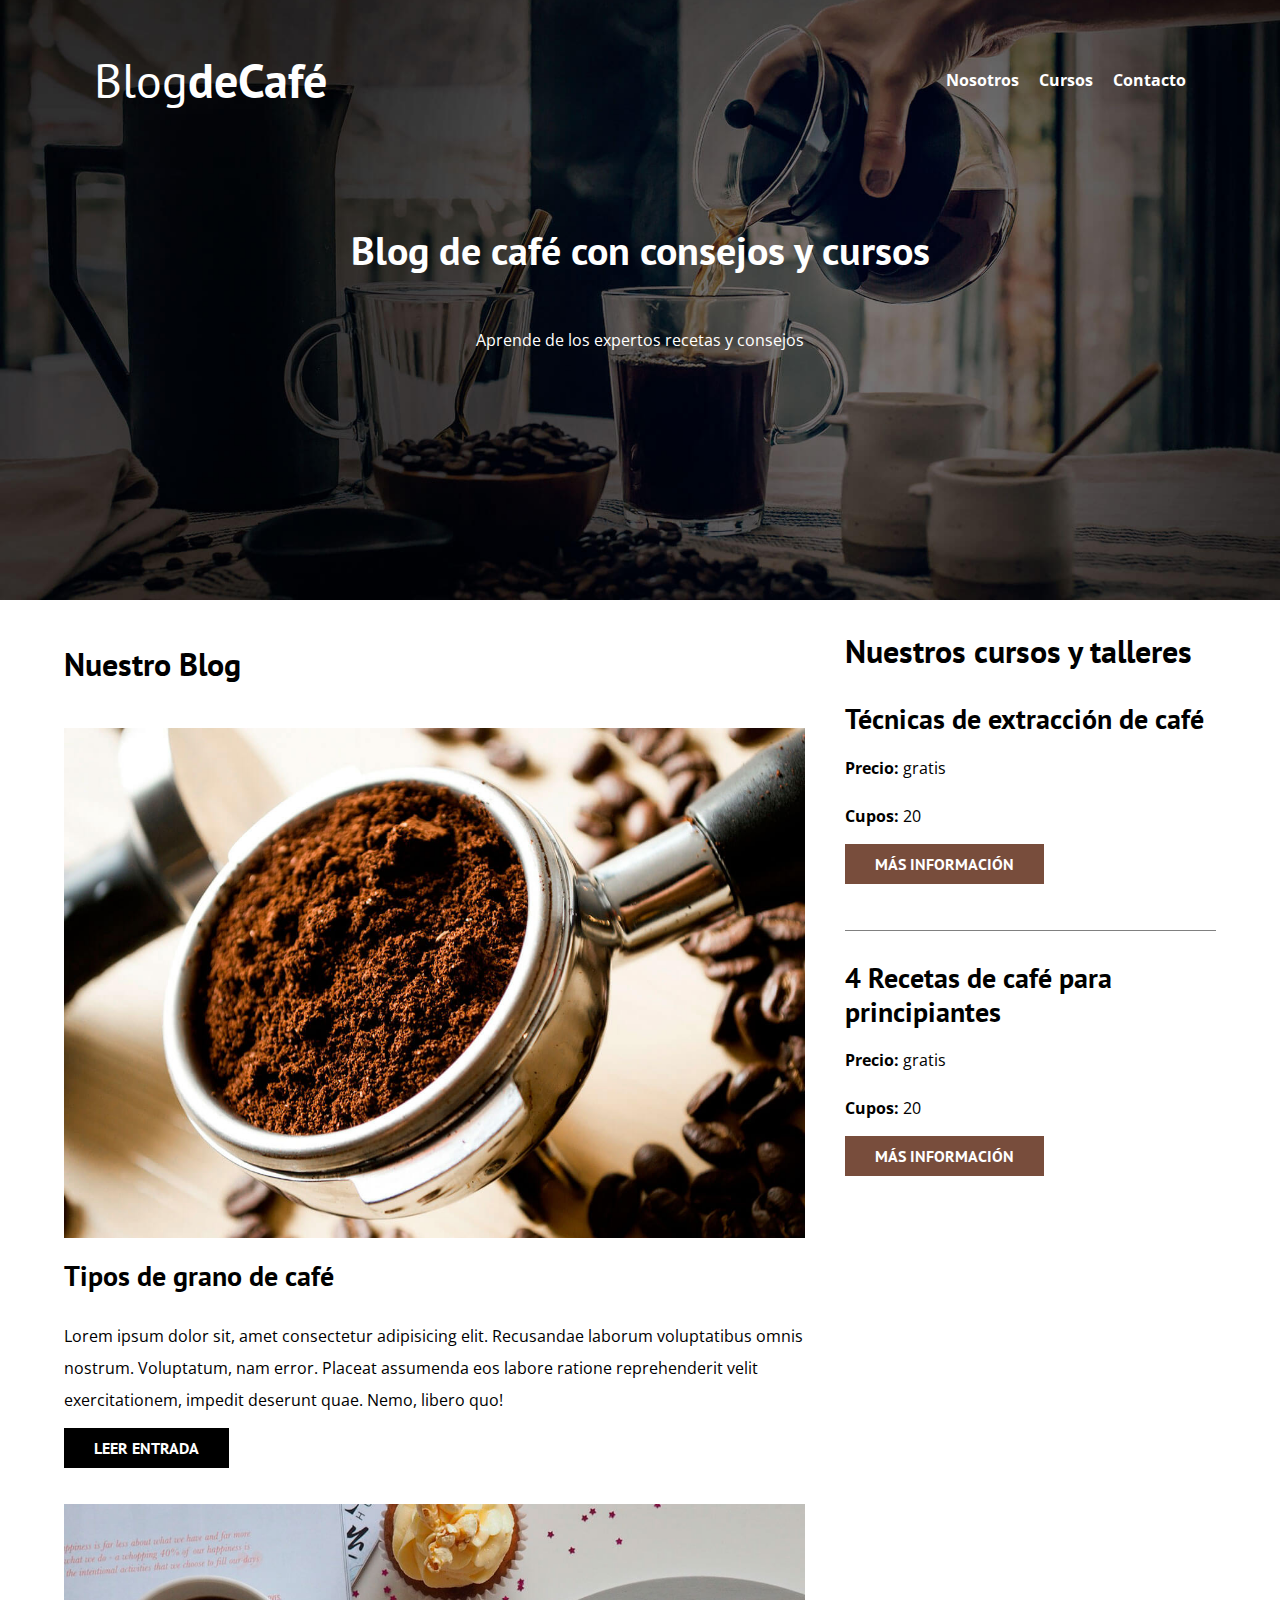
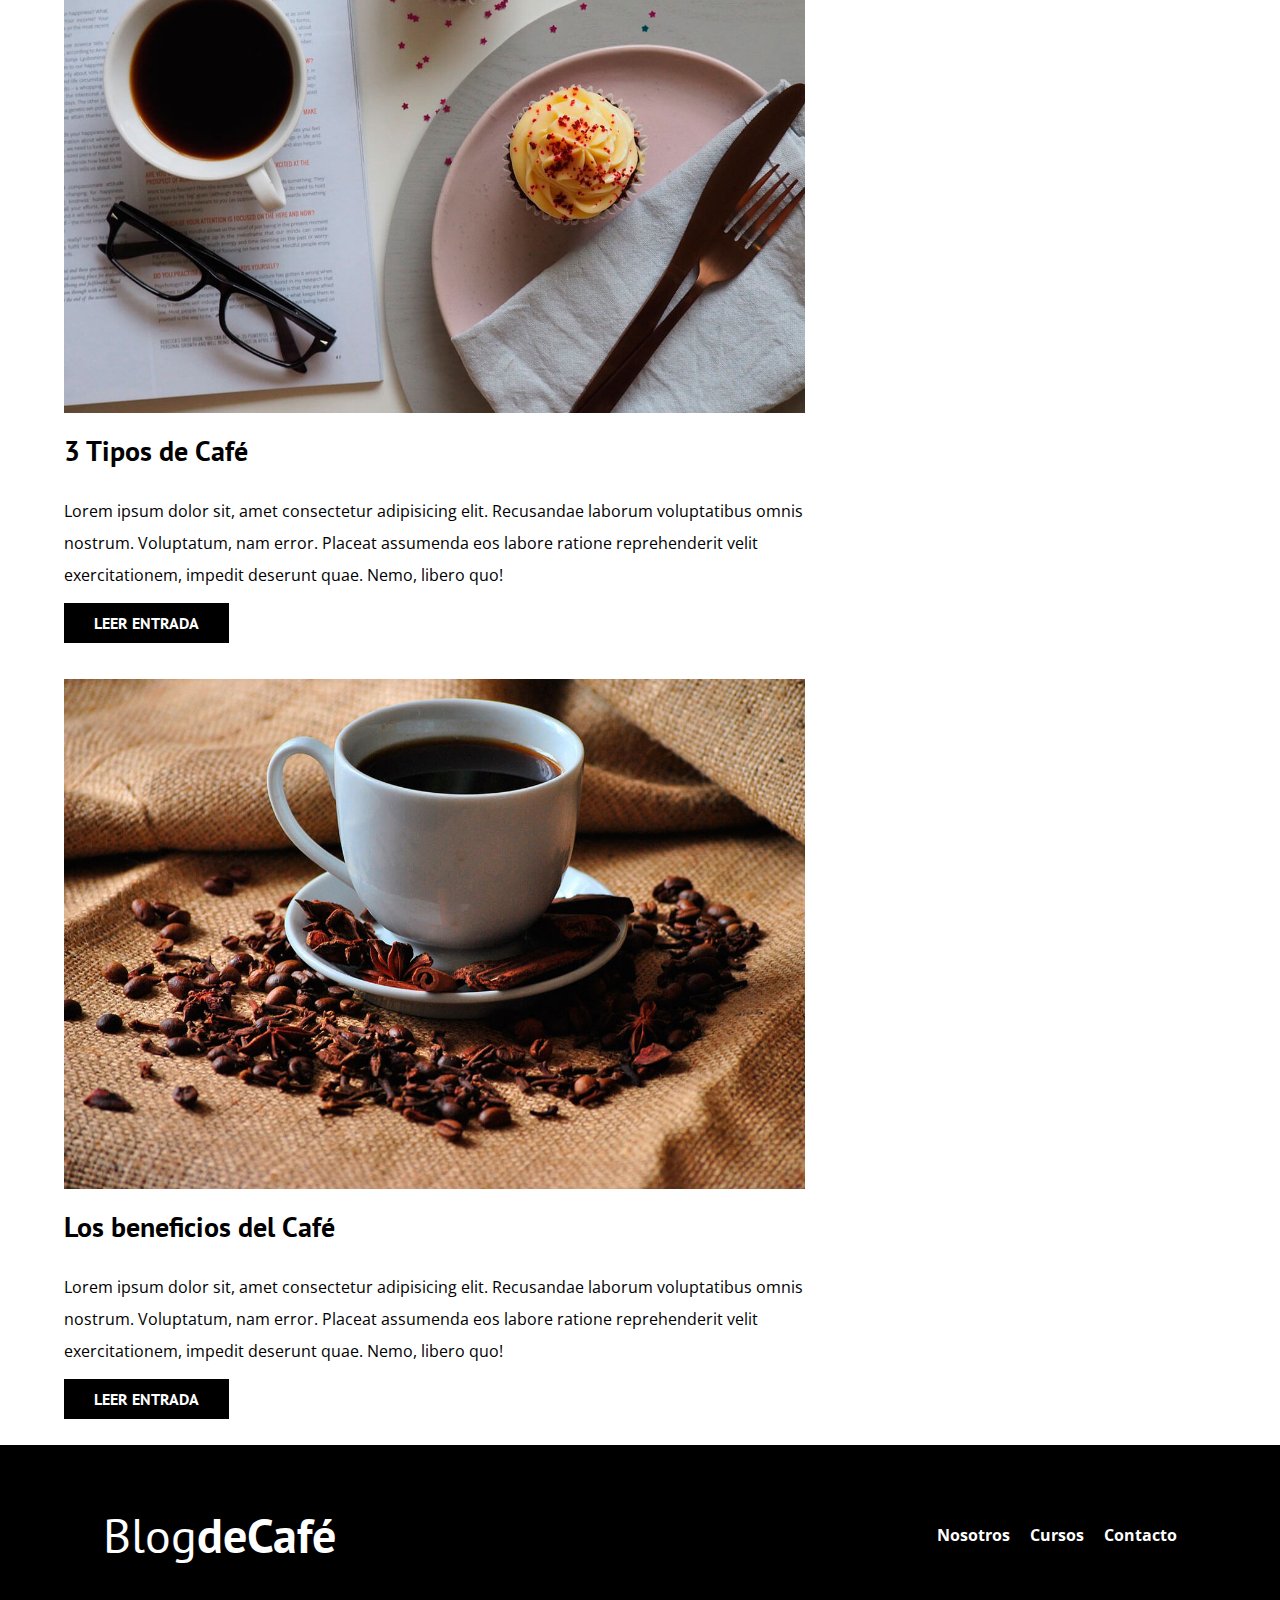
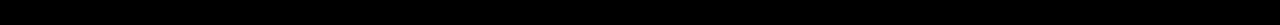
<file: index.html>
<!DOCTYPE html>
<html lang="en">
<head>
    <meta charset="UTF-8">
    <meta name="viewport" content="width=device-width, initial-scale=1.0">
    <title>Blog De Café</title>
    
    <!-- Prefetch-->
    <link rel="prefetch" href="nosotros.html" as="document">


    <!-- Preload-->
    <link rel="preload" href="styles/normalize.css" as="style">
    <link rel="stylesheet" href="styles/normalize.css">
    
    <link rel="preload" href="styles/styles.css" as="style">
    <link rel="stylesheet" href="styles/styles.css">
    
    <link rel="preaload" href="https://fonts.googleapis.com/css2?family=Open+Sans:ital,wght@0,300..800;1,300..800&family=PT+Sans:ital,wght@0,400;0,700;1,400;1,700&display=swap" crossorigin="crossorigin" as="font">
    <link href="https://fonts.googleapis.com/css2?family=Open+Sans:ital,wght@0,300..800;1,300..800&family=PT+Sans:ital,wght@0,400;0,700;1,400;1,700&display=swap" rel="stylesheet">

</head>
<body>
    <header class="header">
        <div class="contenedor">
            <div class="barra">
                <a class="logo" href="index.html">
                    <h1 class="logo__nombre">Blog<span class="logo__bold">deCafé</span></h1>
                </a>
                <nav class="navegacion">
                    <a class="enlace" href="nosotros.html">Nosotros</a>
                    <a class="enlace" href="cursos.html">Cursos</a>
                    <a class="enlace" href="contacto.html">Contacto</a>
                </nav>
            </div>
        </div>
        
        <div class="header--texto">
            <h2>Blog de café con consejos y cursos</h2>
            <p>Aprende de los expertos recetas y consejos</p>
        </div>
    </header>

    <div class="contenedor contenido-principal">
        <main class="blog">
            <h3>Nuestro Blog</h3>
            <div class="blog--articulos">
                <article class="entrada">
                    <div class="entrada--imagen">
                        <img src="img/blog1.jpg" alt="Cafetera con cafe">
                    </div>
                    <div class="entrada--contenido">
                        <h4 class="no-margin">Tipos de grano de café</h4>
                        <p>Lorem ipsum dolor sit, amet consectetur adipisicing elit. Recusandae laborum voluptatibus omnis nostrum. Voluptatum, nam error. Placeat assumenda eos labore ratione reprehenderit velit exercitationem, impedit deserunt quae. Nemo, libero quo!</p>
                        
                        <a href="entrada.html" class="boton entrada--contenido__boton">Leer entrada</a>
                    </div>
                </article>
    
                <article class="entrada">
                    <div class="entrada--imagen">
                        <img src="img/blog2.jpg" alt="Cafetera con cafe">
                    </div>
                    <div class="entrada--contenido">
                        <h4 class="no-margin">3 Tipos de Café</h4>
                        <p>Lorem ipsum dolor sit, amet consectetur adipisicing elit. Recusandae laborum voluptatibus omnis nostrum. Voluptatum, nam error. Placeat assumenda eos labore ratione reprehenderit velit exercitationem, impedit deserunt quae. Nemo, libero quo!</p>
                        <a href="entrada.html" class="boton entrada--contenido__boton">Leer entrada</a>
                    </div>
                </article>
    
                <article class="entrada">
                    <div class="entrada--imagen">
                        <img src="img/blog3.jpg" alt="Cafetera con cafe">
                    </div>
                    <div class="entrada--contenido">
                        <h4 class="no-margin">Los beneficios del Café</h4>
                        <p>Lorem ipsum dolor sit, amet consectetur adipisicing elit. Recusandae laborum voluptatibus omnis nostrum. Voluptatum, nam error. Placeat assumenda eos labore ratione reprehenderit velit exercitationem, impedit deserunt quae. Nemo, libero quo!</p>
                        <a href="entrada.html" class="boton entrada--contenido__boton">Leer entrada</a>
                    </div>
                </article>
            </div>
            
        </main>
        
        <aside class="sidebar">
            <h3>Nuestros cursos y talleres</h3>

            <ul class="cursos ">
                <li class="curso">
                    <h4 class="no-margin">Técnicas de extracción de café</h4>
                    <p><span class="p__bold">Precio:</span> gratis</p>
                    <p><span class="p__bold">Cupos:</span> 20</p>
                    <a href="cursos.html" class="boton curso--boton">Más información</a>
                </li>
    
                <li class="curso">

                    <h4 class="no-margin">4 Recetas de café para principiantes</h4>
                    <p><span class="p__bold">Precio:</span> gratis</p>
                    <p><span class="p__bold">Cupos:</span> 20</p>
                    <a href="cursos.html" class="boton curso--boton">Más información</a>            
                </li>
            </ul>
        </aside>
    </div>

    <footer class="footer">
        <div class="contenedor">
            <div class="barra">
                <a class="logo" href="index.html">
                    <h1 class="logo__nombre">Blog<span class="logo__bold">deCafé</span></h1>
                </a>
                <nav class="navegacion">
                    <a class="enlace" href="nosotros.html">Nosotros</a>
                    <a class="enlace" href="cursos.html">Cursos</a>
                    <a class="enlace" href="contacto.html">Contacto</a>
                </nav>
            </div>

        </div>
    </footer>
</body>
</html>
</file>
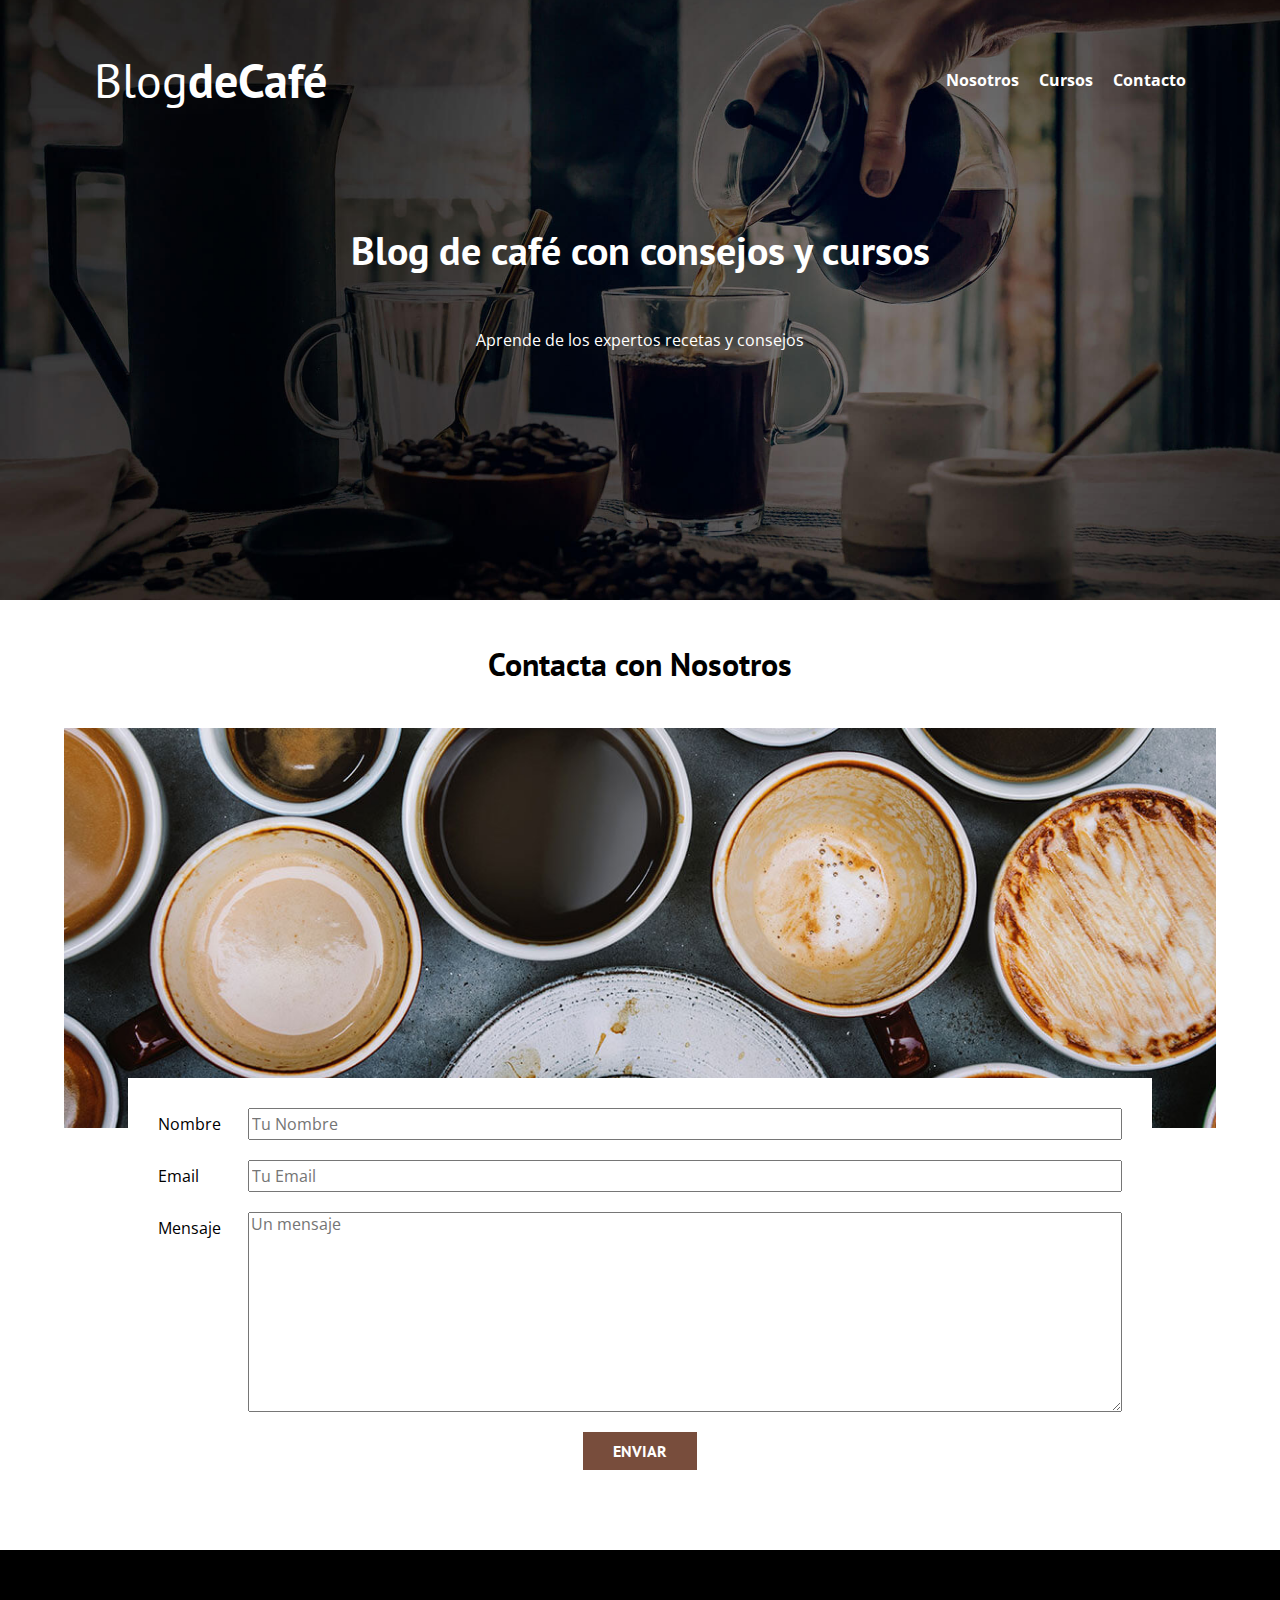
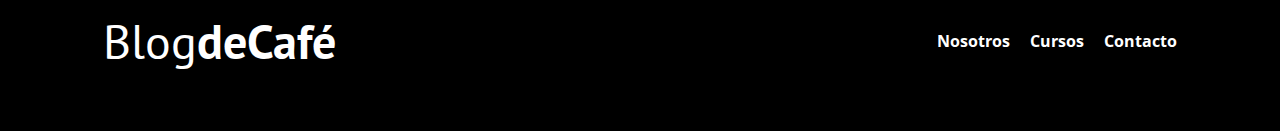
<file: contacto.html>
<!DOCTYPE html>
<html lang="en">
<head>
    <meta charset="UTF-8">
    <meta name="viewport" content="width=device-width, initial-scale=1.0">
    <title>Contacto</title>
    <link href="https://fonts.googleapis.com/css2?family=Open+Sans:ital,wght@0,300..800;1,300..800&family=PT+Sans:ital,wght@0,400;0,700;1,400;1,700&display=swap" rel="stylesheet">
    <link rel="stylesheet" href="/styles/normalize.css">
    <link rel="stylesheet" href="/styles/styles.css">
</head>
<body>
    <header class="header">
        <div class="contenedor">
            <div class="barra">
                <a class="logo" href="index.html">
                    <h1 class="logo__nombre">Blog<span class="logo__bold">deCafé</span></h1>
                </a>
                <nav class="navegacion">
                    <a class="enlace" href="nosotros.html">Nosotros</a>
                    <a class="enlace" href="cursos.html">Cursos</a>
                    <a class="enlace" href="contacto.html">Contacto</a>
                </nav>
            </div>
        </div>
        
        <div class="header--texto">
            <h2>Blog de café con consejos y cursos</h2>
            <p>Aprende de los expertos recetas y consejos</p>
        </div>
    </header>


    <main>
        <h3 class="centrar-texto">Contacta con Nosotros</h3>

        <div class="contacto-bg contenedor"></div>

        <form class="formulario ">
            <div class="campo">
                <label class="campo__label" for="nombre">Nombre</label>
                <input type="text" class="campo__field"  placeholder="Tu Nombre" id="nombre">
            </div>
            
            <div class="campo">
                <label class="campo__label" for="mail">Email</label>
                <input type="text" class="campo__field"  placeholder="Tu Email" id="mail">
            </div>

            <div class="campo">
                <label class="campo__label" for="mensaje">Mensaje</label>
                <textarea class="campo__field--textarea" id="mensaje" placeholder="Un mensaje"></textarea>
            </div>

            <div class="campo">
                <input type="submit" value="Enviar" class="boton curso--boton">
            </div>
        </form>





    </main>


    <footer class="footer">
        <div class="contenedor">
            <div class="barra">
                <a class="logo" href="index.html">
                    <h1 class="logo__nombre">Blog<span class="logo__bold">deCafé</span></h1>
                </a>
                <nav class="navegacion">
                    <a class="enlace" href="nosotros.html">Nosotros</a>
                    <a class="enlace" href="cursos.html">Cursos</a>
                    <a class="enlace" href="contacto.html">Contacto</a>
                </nav>
            </div>

        </div>
    </footer>
</body>
</html>
</file>
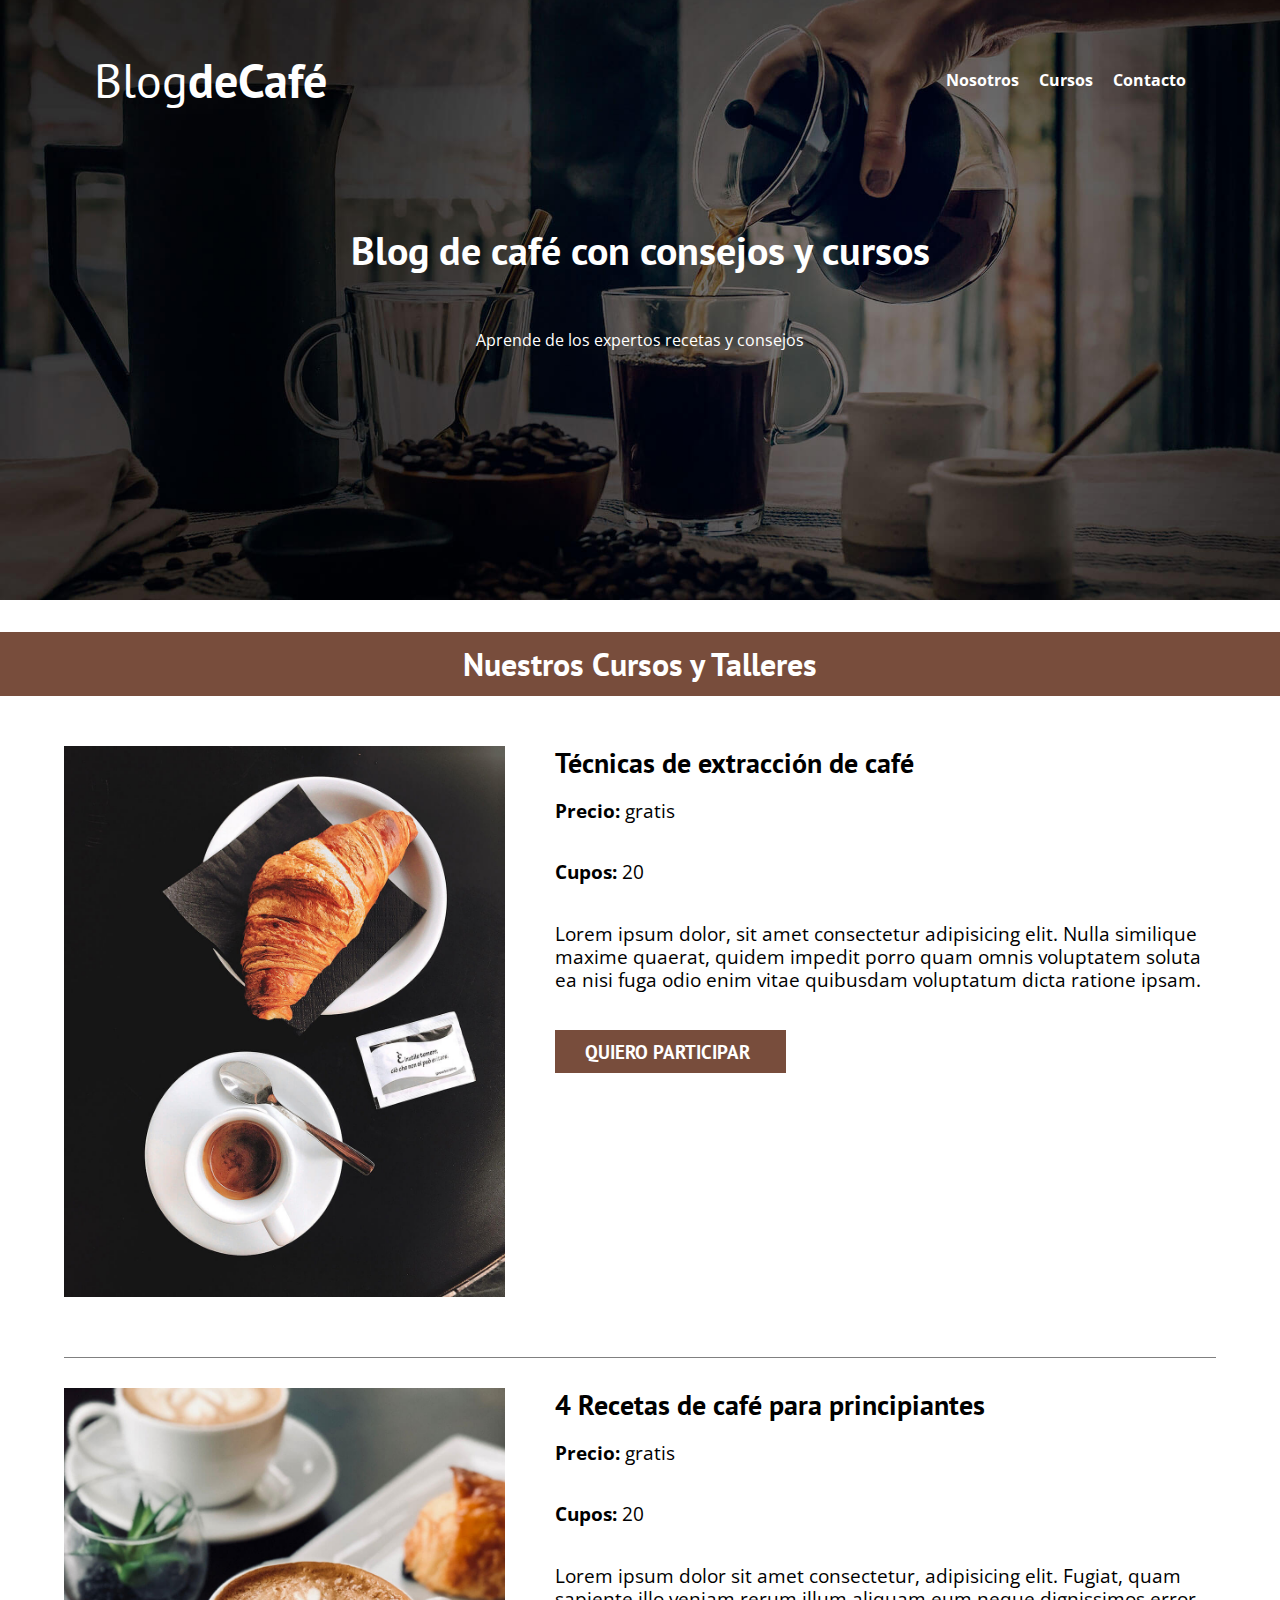
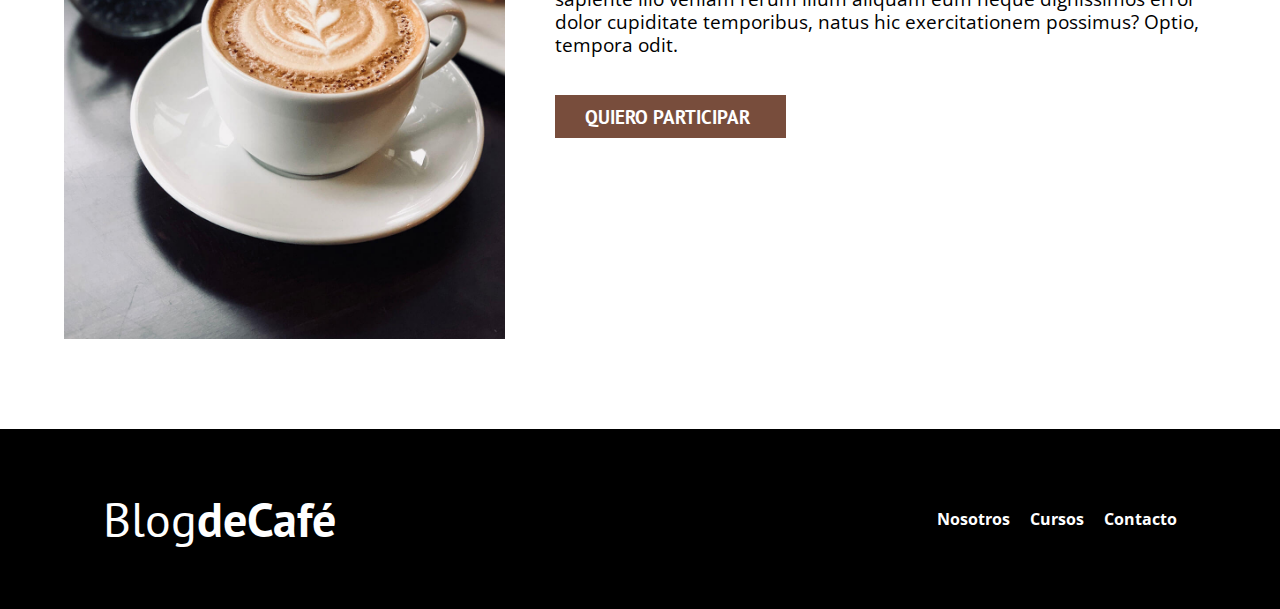
<file: cursos.html>
<!DOCTYPE html>
<html lang="en">
<head>
    <meta charset="UTF-8">
    <meta name="viewport" content="width=device-width, initial-scale=1.0">
    <title>Cursos y Talleres</title>
    <link href="https://fonts.googleapis.com/css2?family=Open+Sans:ital,wght@0,300..800;1,300..800&family=PT+Sans:ital,wght@0,400;0,700;1,400;1,700&display=swap" rel="stylesheet">
    <link rel="stylesheet" href="/styles/normalize.css">
    <link rel="stylesheet" href="/styles/styles.css">
</head>
<body>
    <header class="header">
        <div class="contenedor">
            <div class="barra">
                <a class="logo" href="index.html">
                    <h1 class="logo__nombre">Blog<span class="logo__bold">deCafé</span></h1>
                </a>
                <nav class="navegacion">
                    <a class="enlace" href="nosotros.html">Nosotros</a>
                    <a class="enlace" href="cursos.html">Cursos</a>
                    <a class="enlace" href="contacto.html">Contacto</a>
                </nav>
            </div>
        </div>
        
        <div class="header--texto">
            <h2>Blog de café con consejos y cursos</h2>
            <p>Aprende de los expertos recetas y consejos</p>
        </div>
    </header>


    <main>
        <div class="nuestros-cursos">
            <h3>Nuestros Cursos y Talleres</h3>
            <ul class="cursos contenedor">
                <li class="curso-nuestros-cursos curso">
                    <div class="curso--imagen">
                        <img src="/img/curso1.jpg" alt="curso 1">
                    </div>
                    <div class="curso--contenido">
                        <h4 class="no-margin">Técnicas de extracción de café</h4>
                        <p><span class="p__bold">Precio:</span> gratis</p>
                        <p><span class="p__bold">Cupos:</span> 20</p>
                        <p>Lorem ipsum dolor, sit amet consectetur adipisicing elit. Nulla similique maxime quaerat, quidem impedit porro quam omnis voluptatem soluta ea nisi fuga odio enim vitae quibusdam voluptatum dicta ratione ipsam.</p>
                        <a href="contacto.html" class="curso--contenido__boton boton"> Quiero Participar </a>
                    </div>
                </li>
    
                <li class="curso curso-nuestros-cursos">
                    <div class="curso--imagen">
                        <img src="/img/curso2.jpg" alt="curso 1">
                    </div>
                    <div class="curso--contenido">
                        <h4 class="no-margin">4 Recetas de café para principiantes</h4>
                        <p><span class="p__bold">Precio:</span> gratis</p>
                        <p><span class="p__bold">Cupos:</span> 20</p>
                        <p>Lorem ipsum dolor sit amet consectetur, adipisicing elit. Fugiat, quam sapiente illo veniam rerum illum aliquam eum neque dignissimos error dolor cupiditate temporibus, natus hic exercitationem possimus? Optio, tempora odit.</p>
                        <a href="contacto.html" class="curso--contenido__boton boton"> Quiero Participar </a>
                    </div>
                </li>
            </ul>
        </div>
    </main>


    <footer class="footer">
        <div class="contenedor">
            <div class="barra">
                <a class="logo" href="index.html">
                    <h1 class="logo__nombre">Blog<span class="logo__bold">deCafé</span></h1>
                </a>
                <nav class="navegacion">
                    <a class="enlace" href="nosotros.html">Nosotros</a>
                    <a class="enlace" href="cursos.html">Cursos</a>
                    <a class="enlace" href="contacto.html">Contacto</a>
                </nav>
            </div>

        </div>
    </footer>
</body>
</html>
</file>
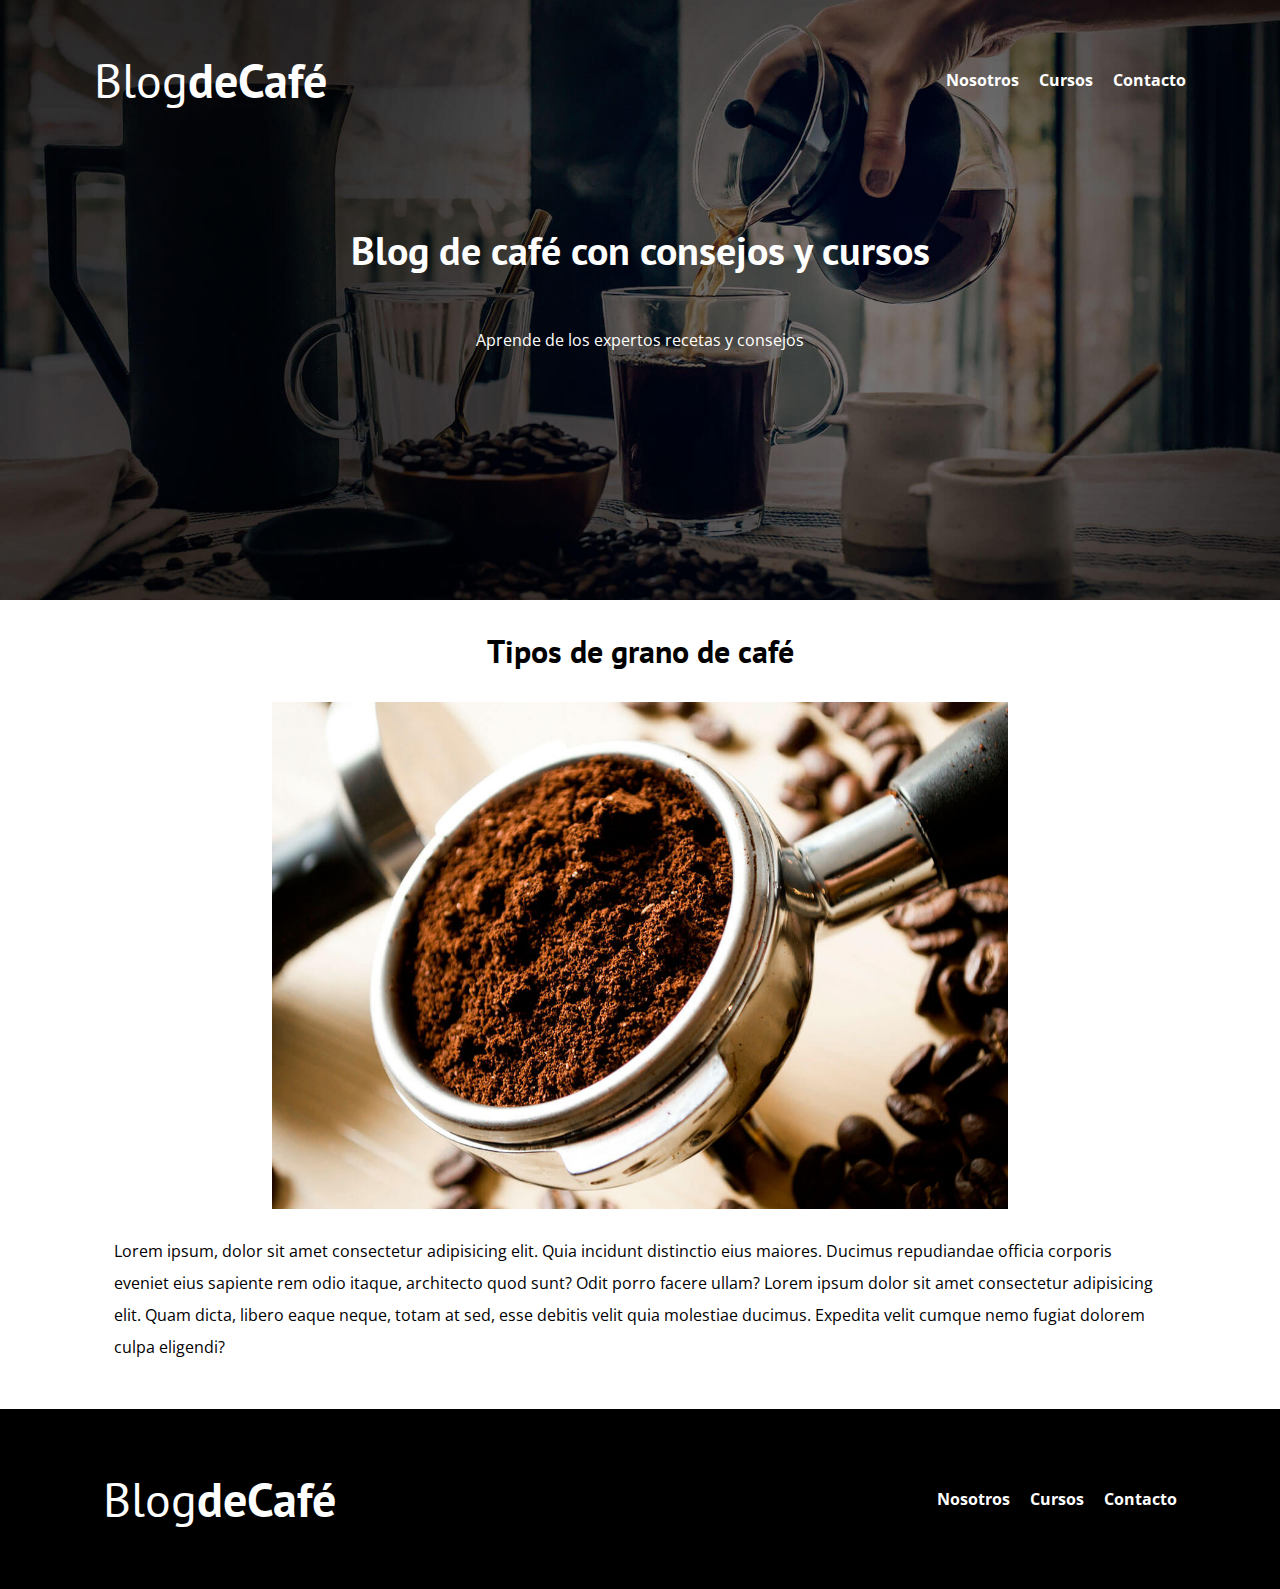
<file: entrada.html>
<!DOCTYPE html>
<html lang="en">
<head>
    <meta charset="UTF-8">
    <meta name="viewport" content="width=device-width, initial-scale=1.0">
    <title>Nosotros</title>
    <link href="https://fonts.googleapis.com/css2?family=Open+Sans:ital,wght@0,300..800;1,300..800&family=PT+Sans:ital,wght@0,400;0,700;1,400;1,700&display=swap" rel="stylesheet">
    <link rel="stylesheet" href="/styles/normalize.css">
    <link rel="stylesheet" href="/styles/styles.css">
</head>
<body>
    <header class="header">
        <div class="contenedor">
            <div class="barra">
                <a class="logo" href="index.html">
                    <h1 class="logo__nombre">Blog<span class="logo__bold">deCafé</span></h1>
                </a>
                <nav class="navegacion">
                    <a class="enlace" href="nosotros.html">Nosotros</a>
                    <a class="enlace" href="cursos.html">Cursos</a>
                    <a class="enlace" href="contacto.html">Contacto</a>
                </nav>
            </div>
        </div>
        
        <div class="header--texto">
            <h2>Blog de café con consejos y cursos</h2>
            <p>Aprende de los expertos recetas y consejos</p>
        </div>
    </header>


    <main>
        <div class="entrada-blog contenedor">
            <h3 class="centrar-texto">Tipos de grano de café</h3>
            <div class="blog--imagen">
                <img src="/img/blog1.jpg" alt="entrada-blog">
            </div>
            <p>Lorem ipsum, dolor sit amet consectetur adipisicing elit. Quia incidunt distinctio eius maiores. Ducimus repudiandae officia corporis eveniet eius sapiente rem odio itaque, architecto quod sunt? Odit porro facere ullam? Lorem ipsum dolor sit amet consectetur adipisicing elit. Quam dicta, libero eaque neque, totam at sed, esse debitis velit quia molestiae ducimus. Expedita velit cumque nemo fugiat dolorem culpa eligendi?</p>
        </div>
    </main>


    <footer class="footer">
        <div class="contenedor">
            <div class="barra">
                <a class="logo" href="index.html">
                    <h1 class="logo__nombre">Blog<span class="logo__bold">deCafé</span></h1>
                </a>
                <nav class="navegacion">
                    <a class="enlace" href="nosotros.html">Nosotros</a>
                    <a class="enlace" href="cursos.html">Cursos</a>
                    <a class="enlace" href="contacto.html">Contacto</a>
                </nav>
            </div>

        </div>
    </footer>
</body>
</html>
</file>
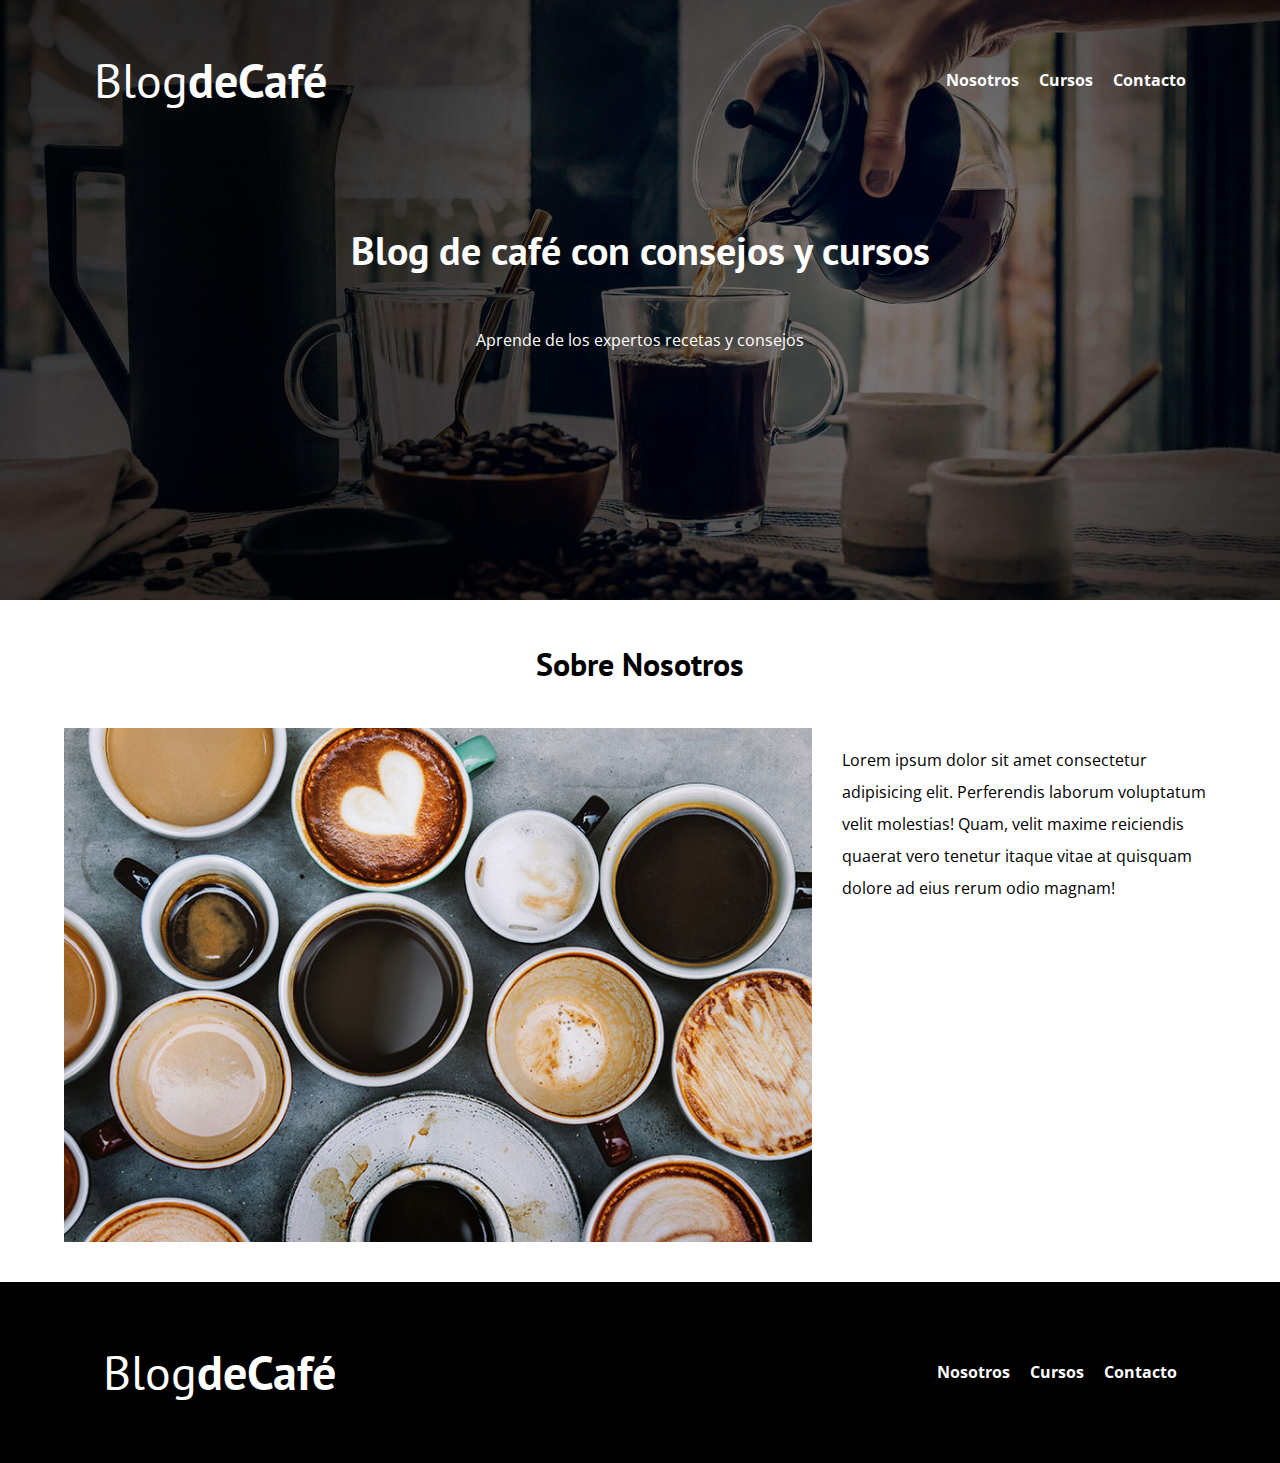
<file: nosotros.html>
<!DOCTYPE html>
<html lang="en">
<head>
    <meta charset="UTF-8">
    <meta name="viewport" content="width=device-width, initial-scale=1.0">
    <title>Nosotros</title>
    <link href="https://fonts.googleapis.com/css2?family=Open+Sans:ital,wght@0,300..800;1,300..800&family=PT+Sans:ital,wght@0,400;0,700;1,400;1,700&display=swap" rel="stylesheet">
    <link rel="stylesheet" href="/styles/normalize.css">
    <link rel="stylesheet" href="/styles/styles.css">
</head>
<body>
    <header class="header">
        <div class="contenedor">
            <div class="barra">
                <a class="logo" href="index.html">
                    <h1 class="logo__nombre">Blog<span class="logo__bold">deCafé</span></h1>
                </a>
                <nav class="navegacion">
                    <a class="enlace" href="nosotros.html">Nosotros</a>
                    <a class="enlace" href="cursos.html">Cursos</a>
                    <a class="enlace" href="contacto.html">Contacto</a>
                </nav>
            </div>
        </div>
        
        <div class="header--texto">
            <h2>Blog de café con consejos y cursos</h2>
            <p>Aprende de los expertos recetas y consejos</p>
        </div>
    </header>


    <main>
        <div class="nosotros contenedor">
            <h3>Sobre Nosotros</h3>
            <div class="nosotros--contenido">
                <div class="nosotros__imagen">
                    <img src="/img/nosotros.jpg" alt="Sobre nosotros">
                </div>
                <p>Lorem ipsum dolor sit amet consectetur adipisicing elit. Perferendis laborum voluptatum velit molestias! Quam, velit maxime reiciendis quaerat vero tenetur itaque vitae at quisquam dolore ad eius rerum odio magnam!</p>
            </div>
        </div>
    </main>


    <footer class="footer">
        <div class="contenedor">
            <div class="barra">
                <a class="logo" href="index.html">
                    <h1 class="logo__nombre">Blog<span class="logo__bold">deCafé</span></h1>
                </a>
                <nav class="navegacion">
                    <a class="enlace" href="nosotros.html">Nosotros</a>
                    <a class="enlace" href="cursos.html">Cursos</a>
                    <a class="enlace" href="contacto.html">Contacto</a>
                </nav>
            </div>

        </div>
    </footer>
</body>
</html>
</file>
<file: styles/styles.css>
:root {
    --fuenteHeading: "PT Sans", sans-serif;
    --fuenteParrafos : "Open Sans", sans-serif;

    --primario: #784D3C;
    --blanco: #ffffff;
    --negro: #000000;
}

html {
    box-sizing: border-box;
    font-size: 62.5%;
}

*, *::before, *::after {
    box-sizing: inherit;
}

body {
    font-family: var(--fuenteParrafos);
    font-size: 1.6rem;
    line-height: 2;
}   

/*  Globales    */
.contenedor {
    max-width: 120rem;
    width: 90%;
    margin: 0 auto;
}

a {
    text-decoration: none;
}

h1, h2, h3, h4 {
    font-family: var(--fuenteHeading);
}

h1 {
    font-size: 4.8rem;
}
h2 {
    font-size: 4rem;
}
h3 {
    font-size: 3.2rem;
}
h4 {
    font-size: 2.8rem;
}

img {
    max-width: 100%;
}

.no-margin {
    margin: 0;
}

.no-padding {
    padding: 0;
}

.centrar-texto {
    text-align: center;
}


/*  HEADER  */

.header {
    background-image: url(../img/banner.jpg);
    height: 60rem;
    background-size: cover;
    background-repeat: no-repeat;
    background-position: center center;
}

.header--texto {
    text-align: center;
    color: var(--blanco);
    margin-top: 5rem;
}


@media (min-width: 768px) {
    .barra {
        display: flex;
        justify-content: space-between;
        align-items: center;
        margin: 0 3rem;
    }    
}

.logo {
    color: var(--blanco);
}

.logo__nombre {
    font-weight: lighter;
}

.logo__bold {
    font-weight: 700;
}


.navegacion {
    display: flex;
    flex-direction: row;
    justify-content: space-around;
    gap: 2rem;
}

@media (max-width: 768px ) {
    .logo {
        text-align: center;
    }
    .navegacion {
        flex-direction: column;
        align-items: center;
    }
}



.enlace {
    color: var(--blanco);
    font-weight: bold;
}

.enlace:hover {
    background-color: #302d2d;
    border-radius: 20%;
    padding: 0 0.8rem;
}


/*  BLOG Y ASIDE    */

@media (min-width: 768px) {
    .contenido-principal {
        display: grid;
        grid-template-columns: 2fr 1fr;
        column-gap: 4rem;
    }
}

.blog--articulos {
    display: grid;
    grid-template-rows: repeat(3, 1fr);
    gap: 4rem;
}

.boton {
    padding: 1rem 3rem;
    color: var(--blanco);
    font-family: var(--fuenteHeading);
    text-transform: uppercase;
    font-weight: 700;
}

.entrada--contenido__boton {
    background-color: var(--negro);
}


@media (max-width: 768px ) {
    .entrada--contenido__boton {
        display: block;
        text-align: center;
    }   
}



.cursos {
    display: flex;
    flex-direction: column;
    gap: 3rem;
    list-style: none;
    padding: 0%;
}

.cursos h4, 
.sidebar h3 {
    line-height: 1.2;
}

.curso {
    border-bottom: 1px solid gray;
    padding-bottom: 5rem ;
}

.curso:last-of-type {
    border: none;
}

.curso--boton {
    background-color: var(--primario);
    border: none;
}

.curso .p__bold {
    font-weight: 700;
}


/*  FOOTER  */

.footer {
    background-color: black;
    padding: 1rem;
    margin-top: 3rem;
}



/*  NOSOTROS.HTML   */

.nosotros h3 {
    text-align: center;
}


@media (min-width: 768px) {
    .nosotros--contenido {
        display: grid;
        grid-template-columns: 2fr 1fr;
        gap: 3rem;
    }
}


/*  NUESTROS CURSOS   */

.nuestros-cursos {
    align-items: center;
}

.nuestros-cursos h3 {   
    margin-bottom: 5rem;
    text-align: center;
    background-color: var(--primario);
    color: var(--blanco);
}

.curso-nuestros-cursos {
    display: flex;
    gap: 5rem;
}

.curso--imagen {
    flex-basis: 40%;
}

.curso--contenido {
    flex-basis: 60%;
    display: flex;
    flex-direction: column;
    font-size: larger;
    line-height: 1.2;
}

.curso--contenido__boton {
    background-color: var(--primario);
    width: 35%;
    margin-top: 2rem;
}

@media (max-width: 768px) {
    .curso--imagen {
        flex-basis: 50%;
    }
    .curso--contenido {
        flex-basis: 50%;
    }
    .curso--contenido__boton {
        width: auto;
    }

}

@media (max-width: 480px) {
    .curso-nuestros-cursos {
        flex-direction: column;
        flex-basis: auto;
    }
}


/*  ENTRADA     */

.entrada-blog {
    display: flex;
    flex-direction: column;
    align-items: center;
    padding: 0 5rem;
}

.entrada-blog h3 {
    line-height: 1.2;
}


@media (min-width: 768px) {
    .blog--imagen {
        width: 70%;
    }
}


/*    CONTACTO    */

.contacto-bg {
    background-image: url(../img/contacto.jpg);
    height: 40rem;
    background-size: cover;
    background-repeat: no-repeat;
}

.formulario {
    background-color: var(--blanco);
    display: flex;
    flex-direction: column;
    align-items: center;
    width: 80%;
    margin: -5rem auto 0 auto;
    padding: 3rem;
}

.campo {
    display: flex;
    margin-bottom: 2rem;
    width: 100%;
    justify-content: center;
}

.campo__label {
    flex: 0 0 9rem;
}

.campo__field {
    flex: 1;
}

.campo__field--textarea {
    width: 100%;
    min-width: 70%;
    min-height: 20rem;
}
</file>
